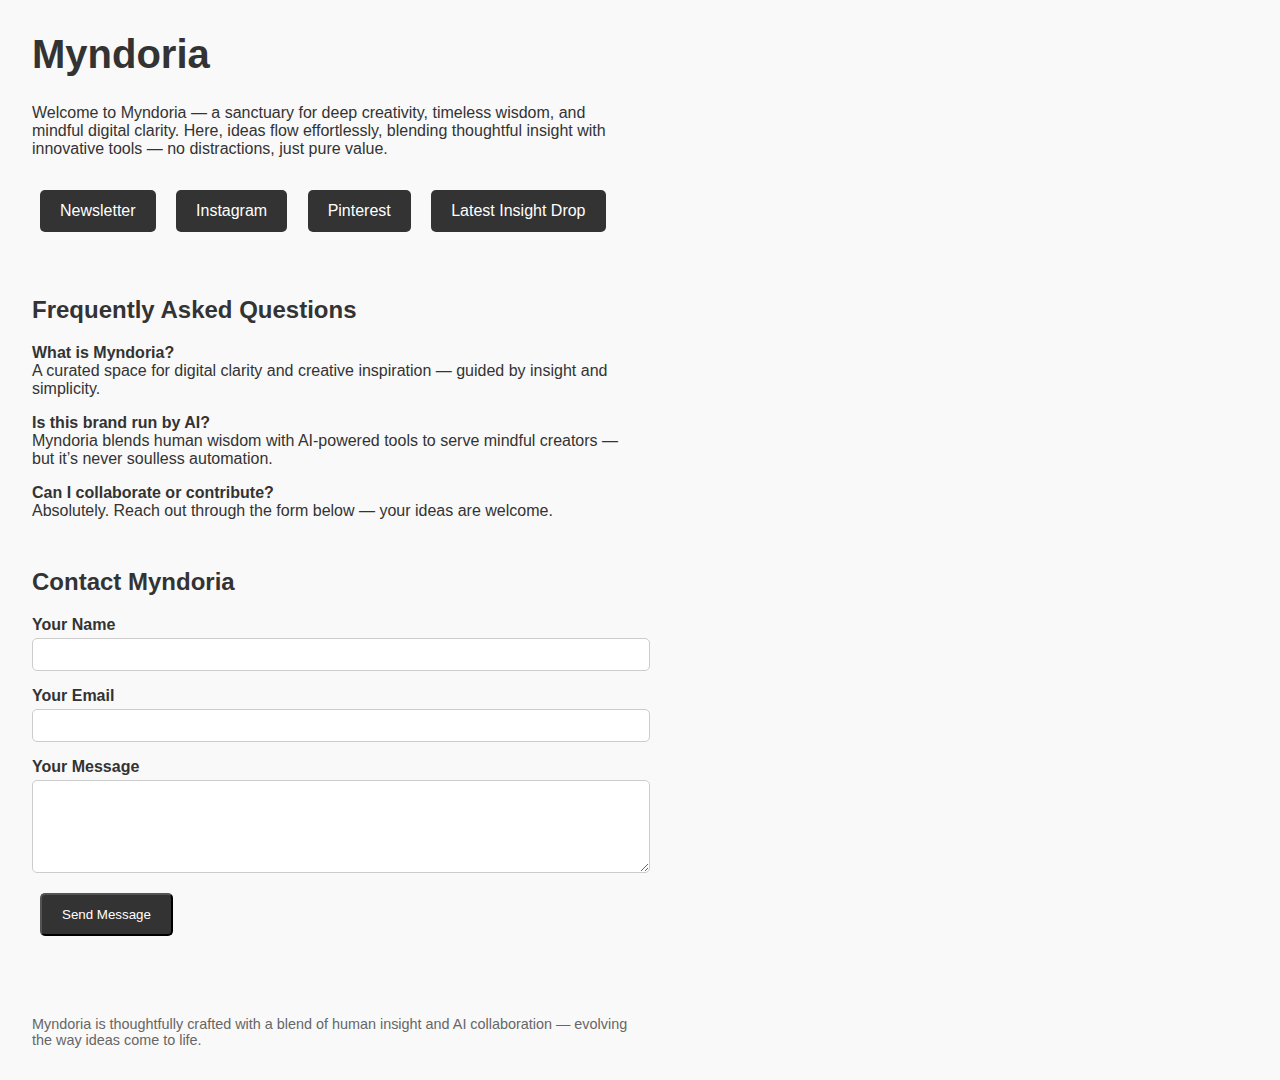
<file: Index.html>
<!DOCTYPE html>
<html lang="en">
<head>
    <meta charset="UTF-8" />
    <meta name="viewport" content="width=device-width, initial-scale=1.0"/>
    <title>Myndoria</title>
    <style>
        body { font-family: sans-serif; margin: 2rem; background: #f9f9f9; color: #333; }
        h1 { font-size: 2.5rem; }
        p.intro { max-width: 600px; margin-top: 1rem; }
        .buttons a, .form-submit { display: inline-block; margin: 1rem 0.5rem; padding: 0.75rem 1.25rem; background: #333; color: #fff; text-decoration: none; border-radius: 5px; }
        .faq, form, footer { margin-top: 3rem; max-width: 600px; }
        label { display: block; margin-top: 1rem; font-weight: bold; }
        input, textarea { width: 100%; padding: 0.5rem; margin-top: 0.25rem; border: 1px solid #ccc; border-radius: 5px; }
        footer { margin-top: 4rem; font-size: 0.9rem; color: #666; }
    </style>
</head>
<body>
    <h1>Myndoria</h1>
    <p class="intro">
        Welcome to Myndoria — a sanctuary for deep creativity, timeless wisdom, and mindful digital clarity.
        Here, ideas flow effortlessly, blending thoughtful insight with innovative tools — no distractions, just pure value.
    </p>

    <div class="buttons">
        <a href="#">Newsletter</a>
        <a href="#">Instagram</a>
        <a href="#">Pinterest</a>
        <a href="#">Latest Insight Drop</a>
    </div>

    <section class="faq" aria-label="Frequently Asked Questions">
        <h2>Frequently Asked Questions</h2>
        <p><strong>What is Myndoria?</strong><br>A curated space for digital clarity and creative inspiration — guided by insight and simplicity.</p>
        <p><strong>Is this brand run by AI?</strong><br>Myndoria blends human wisdom with AI-powered tools to serve mindful creators — but it’s never soulless automation.</p>
        <p><strong>Can I collaborate or contribute?</strong><br>Absolutely. Reach out through the form below — your ideas are welcome.</p>
    </section>

    <form action="https://formsubmit.co/Myndoria@yahoo.com" method="POST">
        <h2>Contact Myndoria</h2>
        <label for="name">Your Name</label>
        <input type="text" id="name" name="name" required>

        <label for="email">Your Email</label>
        <input type="email" id="email" name="email" required>

        <label for="message">Your Message</label>
        <textarea id="message" name="message" rows="5" required></textarea>

        <input type="hidden" name="_captcha" value="false">
        <input type="hidden" name="_next" value="https://myndoria.github.io/thank-you.html">

        <button type="submit" class="form-submit">Send Message</button>
    </form>

    <footer>
        Myndoria is thoughtfully crafted with a blend of human insight and AI collaboration — evolving the way ideas come to life.
    </footer>
</body>
</html>
</file>
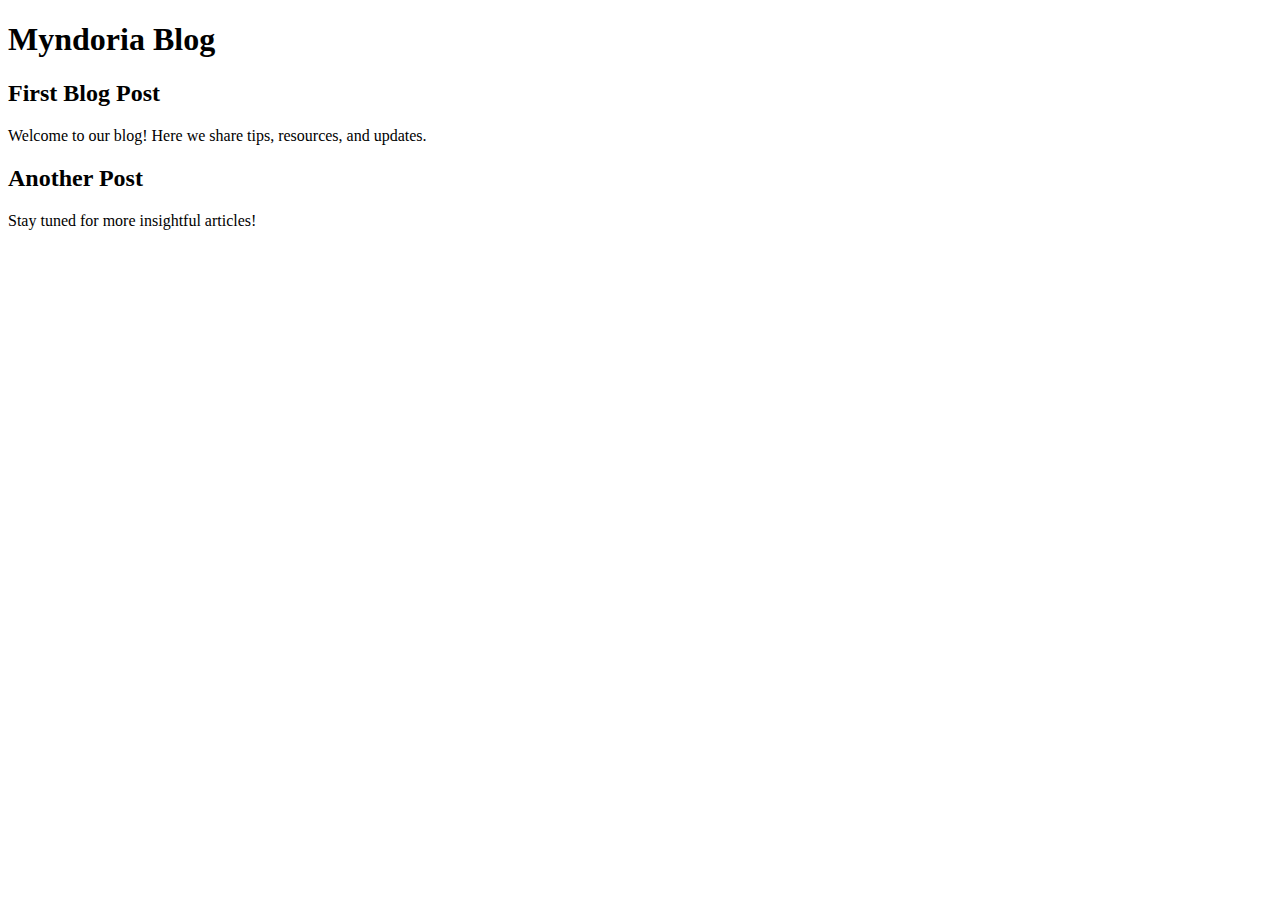
<file: blog.html>
<!DOCTYPE html>
<html lang="en">
<head>
<meta charset="UTF-8">
<meta name="viewport" content="width=device-width, initial-scale=1.0">
<title>Myndoria Blog</title>
<link rel="stylesheet" href="styles.css">
</head>
<body>
<header>
<h1>Myndoria Blog</h1>
</header>
<main>
<article>
<h2>First Blog Post</h2>
<p>Welcome to our blog! Here we share tips, resources, and updates.</p>
</article>
<article>
<h2>Another Post</h2>
<p>Stay tuned for more insightful articles!</p>
</article>
</main>
</body>
</html>
</file>
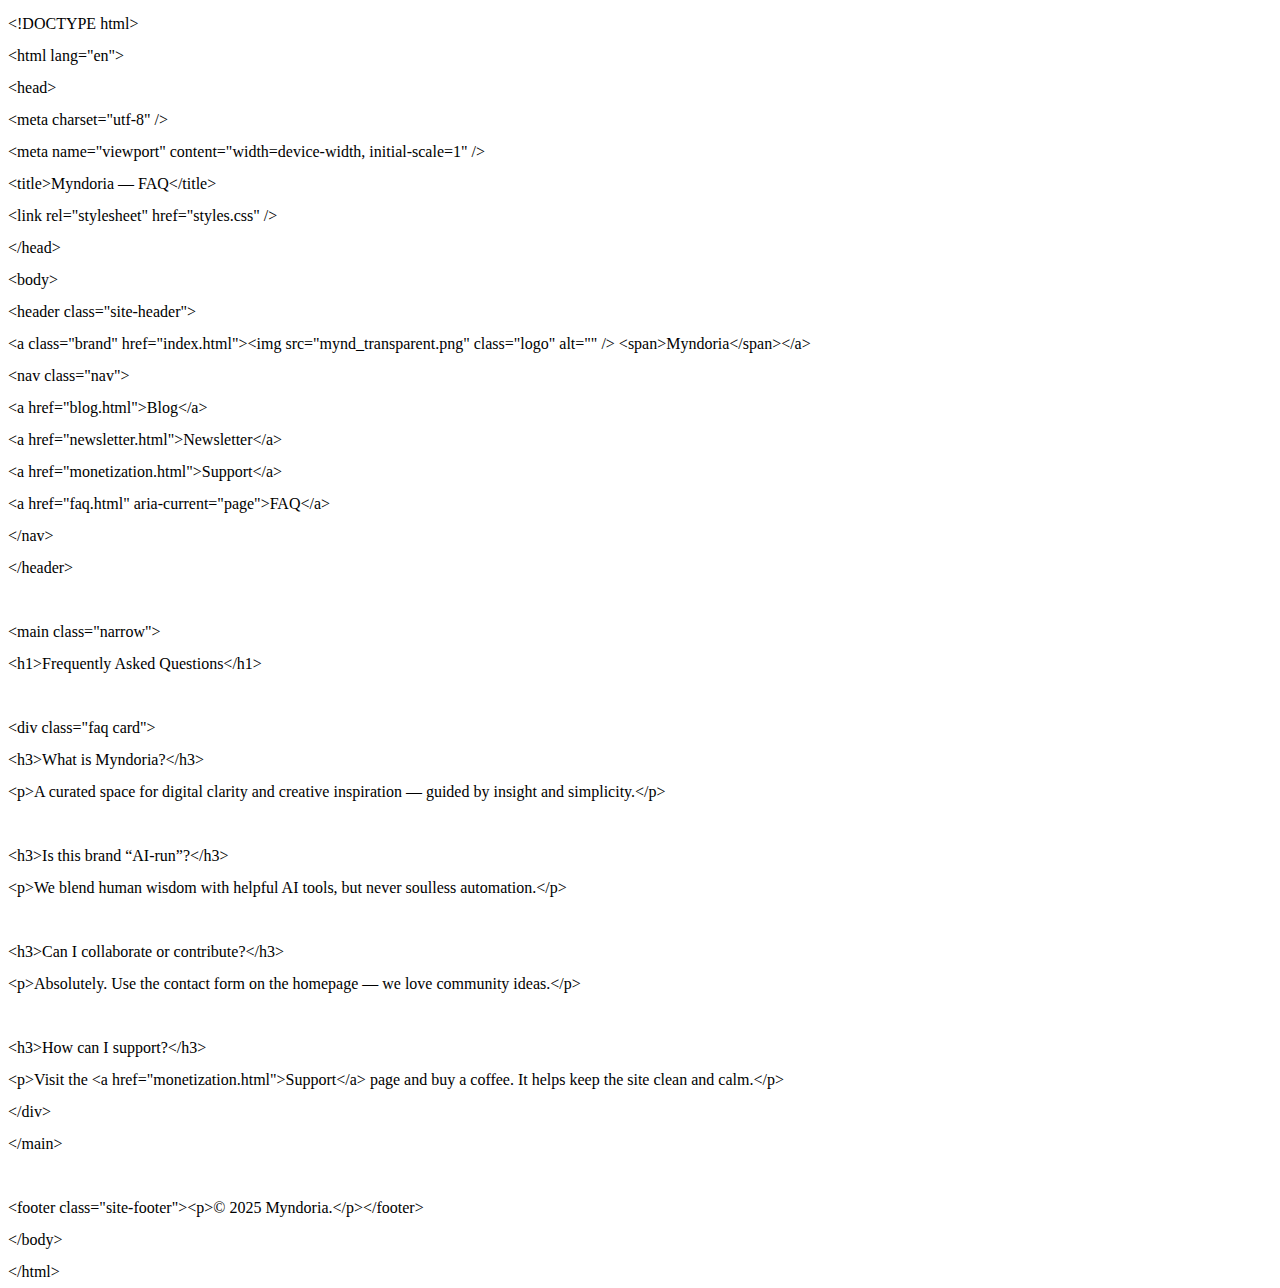
<file: FAQ.html>
<!DOCTYPE html>
<html>
<head>
	<meta http-equiv="content-type" content="text/html; charset=utf-8"/>
	<title></title>
	<meta name="generator" content="LibreOffice 24.8.5.2 (Windows)"/>
	<meta name="created" content="2025-08-25T00:04:25.929000000"/>
	<meta name="changed" content="2025-08-25T00:04:49.547000000"/>
	<style type="text/css">
		@page { margin: 0.79in }
		p { line-height: 115%; margin-bottom: 0.1in }
	</style>
</head>
<body lang="en-US" dir="ltr"><p style="line-height: 100%; margin-bottom: 0in">
&lt;!DOCTYPE html&gt;</p>
<p style="line-height: 100%; margin-bottom: 0in">&lt;html lang=&quot;en&quot;&gt;</p>
<p style="line-height: 100%; margin-bottom: 0in">&lt;head&gt;</p>
<p style="line-height: 100%; margin-bottom: 0in">  &lt;meta
charset=&quot;utf-8&quot; /&gt;</p>
<p style="line-height: 100%; margin-bottom: 0in">  &lt;meta
name=&quot;viewport&quot; content=&quot;width=device-width,
initial-scale=1&quot; /&gt;</p>
<p style="line-height: 100%; margin-bottom: 0in">  &lt;title&gt;Myndoria
— FAQ&lt;/title&gt;</p>
<p style="line-height: 100%; margin-bottom: 0in">  &lt;link
rel=&quot;stylesheet&quot; href=&quot;styles.css&quot; /&gt;</p>
<p style="line-height: 100%; margin-bottom: 0in">&lt;/head&gt;</p>
<p style="line-height: 100%; margin-bottom: 0in">&lt;body&gt;</p>
<p style="line-height: 100%; margin-bottom: 0in">  &lt;header
class=&quot;site-header&quot;&gt;</p>
<p style="line-height: 100%; margin-bottom: 0in">    &lt;a
class=&quot;brand&quot; href=&quot;index.html&quot;&gt;&lt;img
src=&quot;mynd_transparent.png&quot; class=&quot;logo&quot; alt=&quot;&quot;
/&gt; &lt;span&gt;Myndoria&lt;/span&gt;&lt;/a&gt;</p>
<p style="line-height: 100%; margin-bottom: 0in">    &lt;nav
class=&quot;nav&quot;&gt;</p>
<p style="line-height: 100%; margin-bottom: 0in">      &lt;a
href=&quot;blog.html&quot;&gt;Blog&lt;/a&gt;</p>
<p style="line-height: 100%; margin-bottom: 0in">      &lt;a
href=&quot;newsletter.html&quot;&gt;Newsletter&lt;/a&gt;</p>
<p style="line-height: 100%; margin-bottom: 0in">      &lt;a
href=&quot;monetization.html&quot;&gt;Support&lt;/a&gt;</p>
<p style="line-height: 100%; margin-bottom: 0in">      &lt;a
href=&quot;faq.html&quot; aria-current=&quot;page&quot;&gt;FAQ&lt;/a&gt;</p>
<p style="line-height: 100%; margin-bottom: 0in">    &lt;/nav&gt;</p>
<p style="line-height: 100%; margin-bottom: 0in">  &lt;/header&gt;</p>
<p style="line-height: 100%; margin-bottom: 0in"><br/>

</p>
<p style="line-height: 100%; margin-bottom: 0in">  &lt;main
class=&quot;narrow&quot;&gt;</p>
<p style="line-height: 100%; margin-bottom: 0in">    &lt;h1&gt;Frequently
Asked Questions&lt;/h1&gt;</p>
<p style="line-height: 100%; margin-bottom: 0in"><br/>

</p>
<p style="line-height: 100%; margin-bottom: 0in">    &lt;div
class=&quot;faq card&quot;&gt;</p>
<p style="line-height: 100%; margin-bottom: 0in">      &lt;h3&gt;What
is Myndoria?&lt;/h3&gt;</p>
<p style="line-height: 100%; margin-bottom: 0in">      &lt;p&gt;A
curated space for digital clarity and creative inspiration — guided
by insight and simplicity.&lt;/p&gt;</p>
<p style="line-height: 100%; margin-bottom: 0in"><br/>

</p>
<p style="line-height: 100%; margin-bottom: 0in">      &lt;h3&gt;Is
this brand “AI-run”?&lt;/h3&gt;</p>
<p style="line-height: 100%; margin-bottom: 0in">      &lt;p&gt;We
blend human wisdom with helpful AI tools, but never soulless
automation.&lt;/p&gt;</p>
<p style="line-height: 100%; margin-bottom: 0in"><br/>

</p>
<p style="line-height: 100%; margin-bottom: 0in">      &lt;h3&gt;Can
I collaborate or contribute?&lt;/h3&gt;</p>
<p style="line-height: 100%; margin-bottom: 0in">      &lt;p&gt;Absolutely.
Use the contact form on the homepage — we love community ideas.&lt;/p&gt;</p>
<p style="line-height: 100%; margin-bottom: 0in"><br/>

</p>
<p style="line-height: 100%; margin-bottom: 0in">      &lt;h3&gt;How
can I support?&lt;/h3&gt;</p>
<p style="line-height: 100%; margin-bottom: 0in">      &lt;p&gt;Visit
the &lt;a href=&quot;monetization.html&quot;&gt;Support&lt;/a&gt;
page and buy a coffee. It helps keep the site clean and calm.&lt;/p&gt;</p>
<p style="line-height: 100%; margin-bottom: 0in">    &lt;/div&gt;</p>
<p style="line-height: 100%; margin-bottom: 0in">  &lt;/main&gt;</p>
<p style="line-height: 100%; margin-bottom: 0in"><br/>

</p>
<p style="line-height: 100%; margin-bottom: 0in">  &lt;footer
class=&quot;site-footer&quot;&gt;&lt;p&gt;© 2025
Myndoria.&lt;/p&gt;&lt;/footer&gt;</p>
<p style="line-height: 100%; margin-bottom: 0in">&lt;/body&gt;</p>
<p style="line-height: 100%; margin-bottom: 0in">&lt;/html&gt;</p>
</body>
</html>
</file>
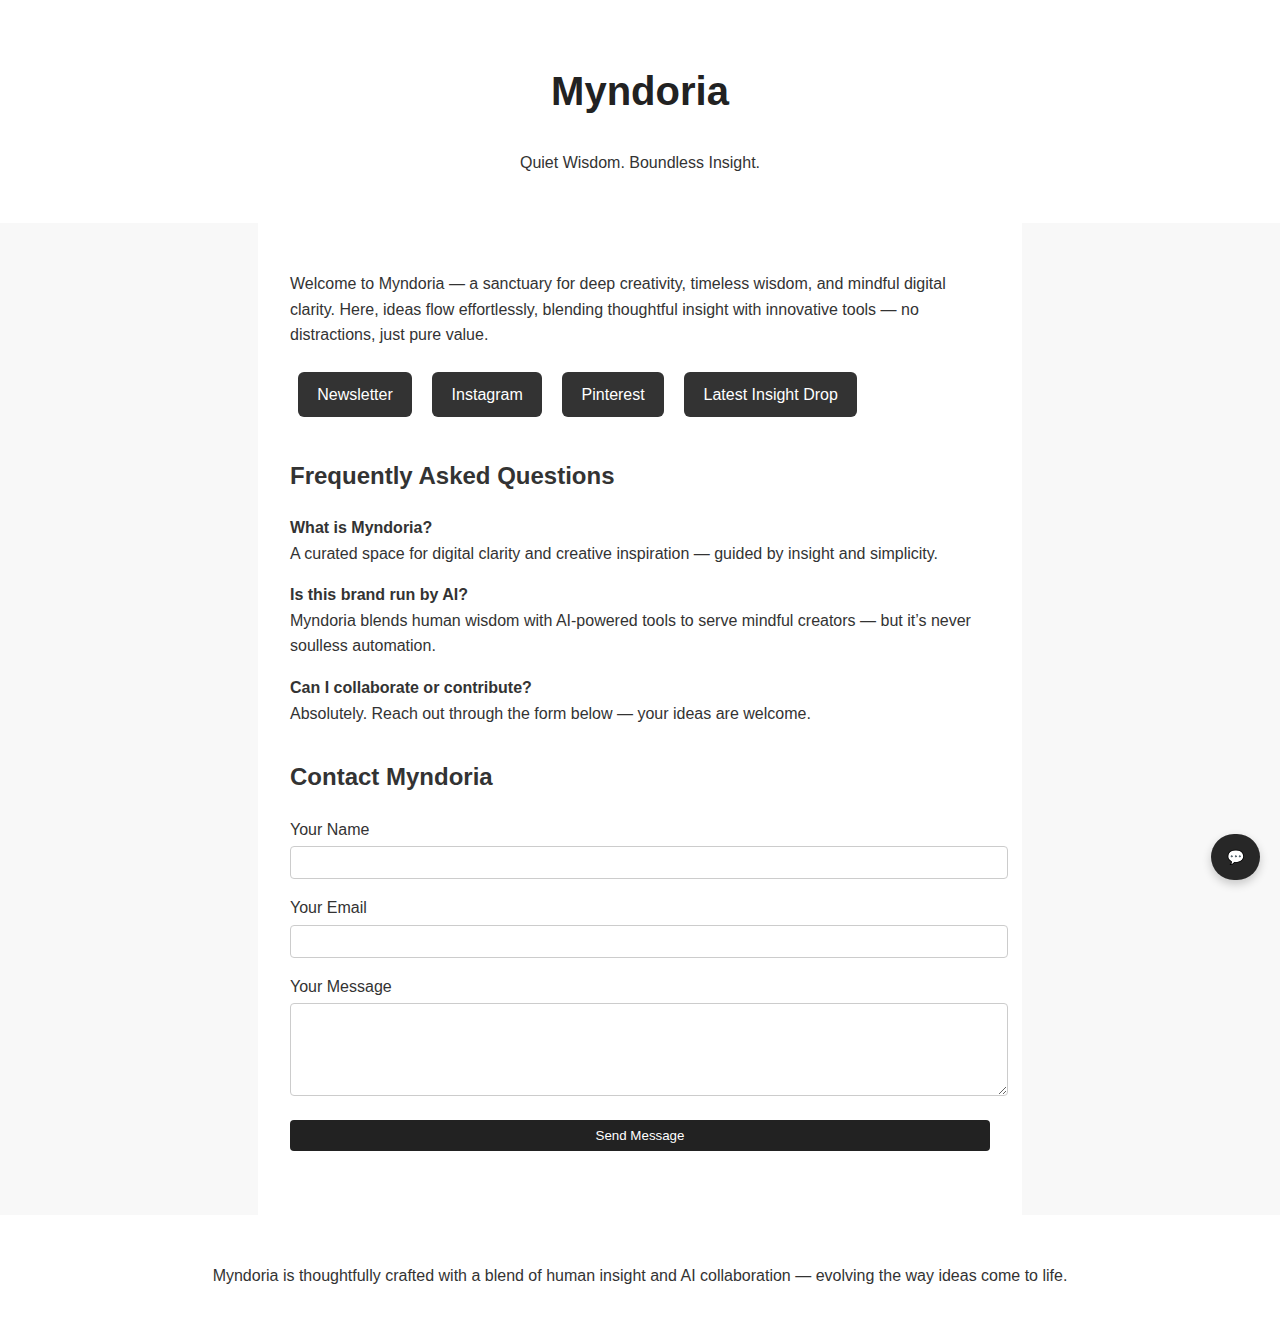
<file: index (2).html>
<!DOCTYPE html>
<html lang="="en">
<head>
  <meta charset="UTF-8" />
  <meta name="viewport" content="width=device-width, initial-scale=1.0" />
  <title>Myndoria</title>
  <style>
    body {
      font-family: 'Segoe UI', sans-serif;
      margin: 0;
      padding: 0;
      background: #f8f8f8;
      color: #333;
      line-height: 1.6;
    }
    header, footer {
      text-align: center;
      padding: 2rem;
      background-color: #fff;
    }
    main {
      padding: 2rem;
      max-width: 700px;
      margin: auto;
      background: #fff;
    }
    h1 {
      font-size: 2.5rem;
      color: #222;
    }
    a.button {
      display: inline-block;
      margin: 0.5rem;
      padding: 0.6rem 1.2rem;
      background: #333;
      color: #fff;
      text-decoration: none;
      border-radius: 6px;
      transition: background 0.3s ease;
    }
    a.button:hover {
      background: #555;
    }
    ul {
      list-style: none;
      padding: 0;
    }
    section {
      margin-bottom: 2rem;
    }
    label {
      display: block;
      margin-top: 1rem;
    }
    input, textarea {
      width: 100%;
      padding: 0.5rem;
      margin-top: 0.25rem;
      border: 1px solid #ccc;
      border-radius: 4px;
    }
    input[type="submit"] {
      background: #222;
      color: #fff;
      border: none;
      margin-top: 1rem;
      cursor: pointer;
    }
    input[type="submit"]:hover {
      background: #444;
    }
    #contact-helper {
      position: fixed;
      bottom: 20px;
      right: 20px;
      background: #272727;
      color: white;
      padding: 12px 16px;
      border-radius: 30px;
      font-size: 14px;
      cursor: pointer;
      box-shadow: 0 4px 10px rgba(0, 0, 0, 0.2);
      z-index: 1000;
      transition: transform 0.3s ease;
    }
    #contact-helper:hover {
      transform: scale(1.05);
    }
    #helper-message {
      display: none;
      position: fixed;
      bottom: 70px;
      right: 20px;
      background: #ffffff;
      color: #333;
      padding: 12px 16px;
      border-radius: 10px;
      box-shadow: 0 4px 12px rgba(0,0,0,0.15);
      font-size: 13px;
      max-width: 200px;
      z-index: 999;
    }
  </style>
</head>
<body>
  <header>
    <h1>Myndoria</h1>
    <p>Quiet Wisdom. Boundless Insight.</p>
  </header>
  <main>
    <section>
      <p>Welcome to Myndoria — a sanctuary for deep creativity, timeless wisdom, and mindful digital clarity. Here, ideas flow effortlessly, blending thoughtful insight with innovative tools — no distractions, just pure value.</p>
      <a class="button" href="#">Newsletter</a>
      <a class="button" href="#">Instagram</a>
      <a class="button" href="#">Pinterest</a>
      <a class="button" href="#">Latest Insight Drop</a>
    </section>

    <section>
      <h2>Frequently Asked Questions</h2>
      <p><strong>What is Myndoria?</strong><br>A curated space for digital clarity and creative inspiration — guided by insight and simplicity.</p>
      <p><strong>Is this brand run by AI?</strong><br>Myndoria blends human wisdom with AI-powered tools to serve mindful creators — but it’s never soulless automation.</p>
      <p><strong>Can I collaborate or contribute?</strong><br>Absolutely. Reach out through the form below — your ideas are welcome.</p>
    </section>

    <section id="contact">
      <h2>Contact Myndoria</h2>
      <form action="https://formsubmit.co/Myndoria@yahoo.com" method="POST">
        <input type="hidden" name="_next" value="thank-you.html">
        <label for="name">Your Name</label>
        <input type="text" name="name" required>
        <label for="email">Your Email</label>
        <input type="email" name="email" required>
        <label for="message">Your Message</label>
        <textarea name="message" rows="5" required></textarea>
        <input type="submit" value="Send Message">
      </form>
    </section>
  </main>
  <footer>
    <p>Myndoria is thoughtfully crafted with a blend of human insight and AI collaboration — evolving the way ideas come to life.</p>
  </footer>

  <div id="helper-message">Have a thought or question?<br>I’m here when you’re ready.</div>
  <div id="contact-helper">💬</div>

  <script>
    const contactHelper = document.getElementById('contact-helper');
    const helperMessage = document.getElementById('helper-message');
    setTimeout(() => {
      helperMessage.style.display = 'block';
    }, 4000);
    contactHelper.onclick = () => {
      document.getElementById('contact').scrollIntoView({ behavior: 'smooth' });
    };
  </script>
</body>
</html>
</file>
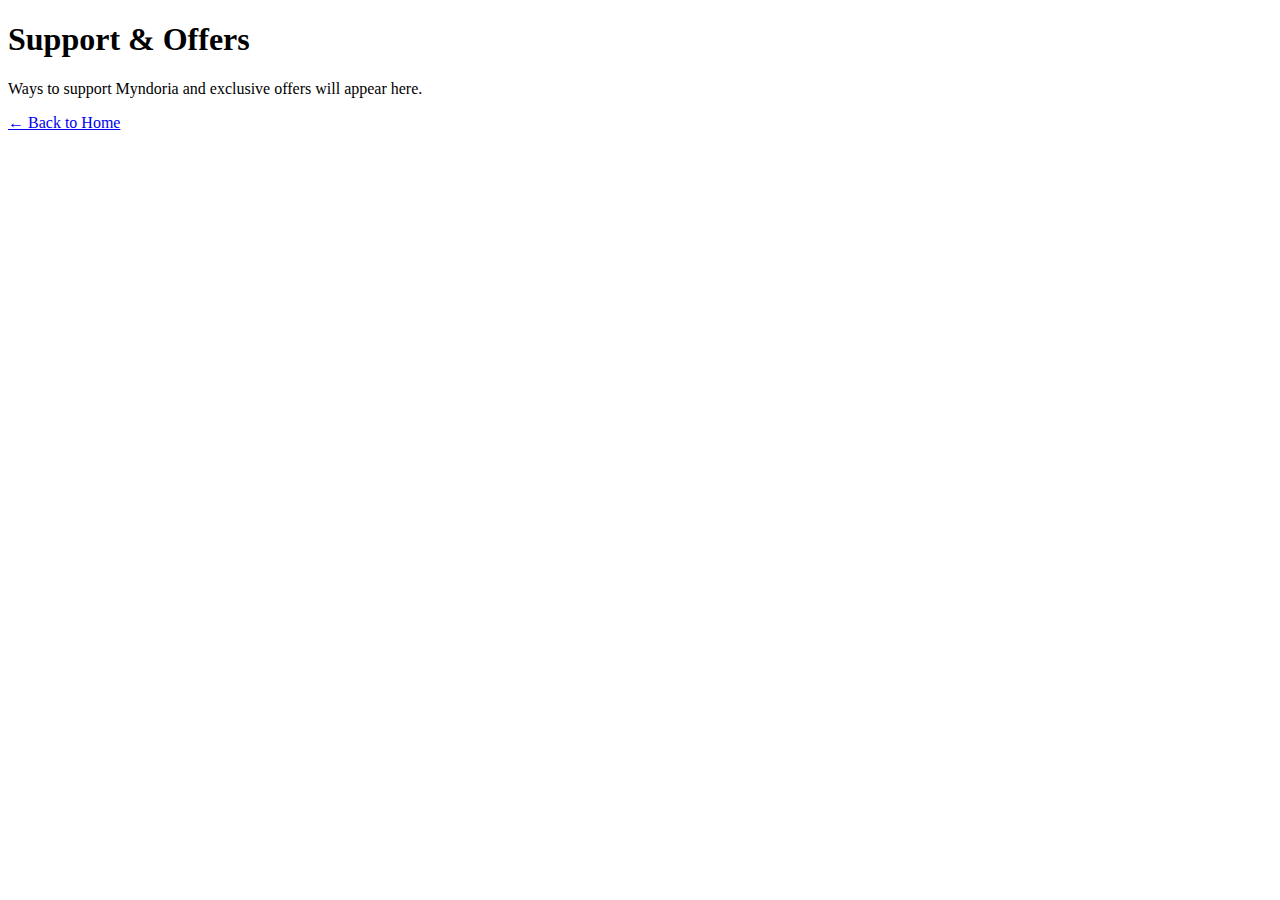
<file: monetization.html>
<!DOCTYPE html>
<html lang="en">
<head>
  <meta charset="UTF-8">
  <meta name="viewport" content="width=device-width, initial-scale=1.0">
  <title>Support Myndoria</title>
</head>
<body>
  <h1>Support & Offers</h1>
  <p>Ways to support Myndoria and exclusive offers will appear here.</p>
  <a href="index.html">← Back to Home</a>
</body>
</html>
</file>
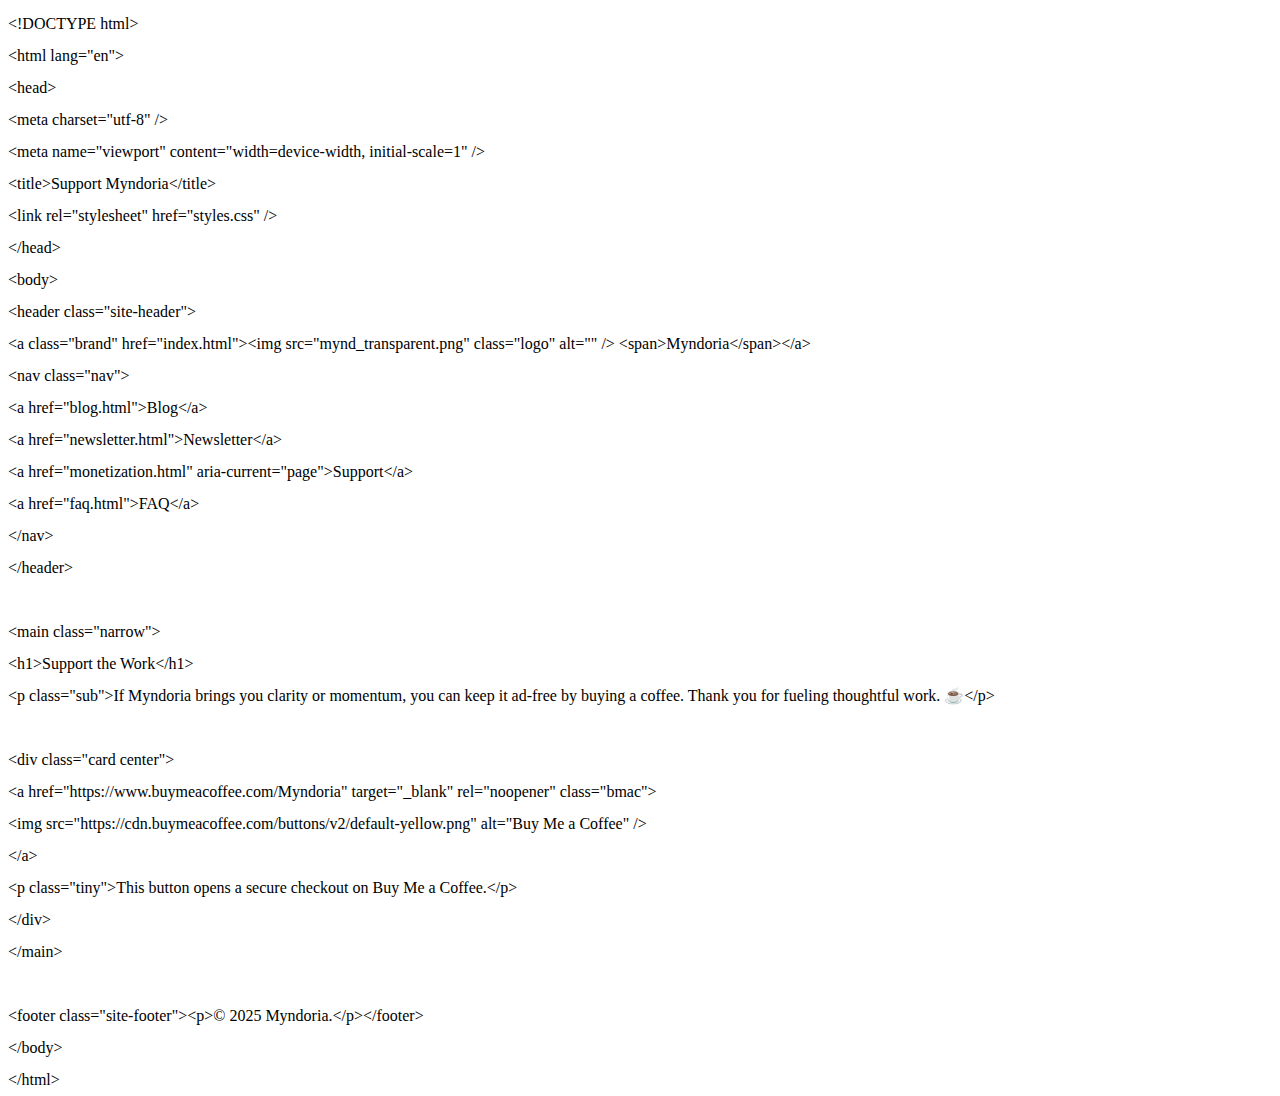
<file: Monetization.html>
<!DOCTYPE html>
<html>
<head>
	<meta http-equiv="content-type" content="text/html; charset=utf-8"/>
	<title></title>
	<meta name="generator" content="LibreOffice 24.8.5.2 (Windows)"/>
	<meta name="created" content="2025-08-25T00:01:38.003000000"/>
	<meta name="changed" content="2025-08-25T00:02:48.702000000"/>
	<style type="text/css">
		@page { margin: 0.79in }
		p { line-height: 115%; margin-bottom: 0.1in }
	</style>
</head>
<body lang="en-US" dir="ltr"><p style="line-height: 100%; margin-bottom: 0in">
&lt;!DOCTYPE html&gt;</p>
<p style="line-height: 100%; margin-bottom: 0in">&lt;html lang=&quot;en&quot;&gt;</p>
<p style="line-height: 100%; margin-bottom: 0in">&lt;head&gt;</p>
<p style="line-height: 100%; margin-bottom: 0in">  &lt;meta
charset=&quot;utf-8&quot; /&gt;</p>
<p style="line-height: 100%; margin-bottom: 0in">  &lt;meta
name=&quot;viewport&quot; content=&quot;width=device-width,
initial-scale=1&quot; /&gt;</p>
<p style="line-height: 100%; margin-bottom: 0in">  &lt;title&gt;Support
Myndoria&lt;/title&gt;</p>
<p style="line-height: 100%; margin-bottom: 0in">  &lt;link
rel=&quot;stylesheet&quot; href=&quot;styles.css&quot; /&gt;</p>
<p style="line-height: 100%; margin-bottom: 0in">&lt;/head&gt;</p>
<p style="line-height: 100%; margin-bottom: 0in">&lt;body&gt;</p>
<p style="line-height: 100%; margin-bottom: 0in">  &lt;header
class=&quot;site-header&quot;&gt;</p>
<p style="line-height: 100%; margin-bottom: 0in">    &lt;a
class=&quot;brand&quot; href=&quot;index.html&quot;&gt;&lt;img
src=&quot;mynd_transparent.png&quot; class=&quot;logo&quot; alt=&quot;&quot;
/&gt; &lt;span&gt;Myndoria&lt;/span&gt;&lt;/a&gt;</p>
<p style="line-height: 100%; margin-bottom: 0in">    &lt;nav
class=&quot;nav&quot;&gt;</p>
<p style="line-height: 100%; margin-bottom: 0in">      &lt;a
href=&quot;blog.html&quot;&gt;Blog&lt;/a&gt;</p>
<p style="line-height: 100%; margin-bottom: 0in">      &lt;a
href=&quot;newsletter.html&quot;&gt;Newsletter&lt;/a&gt;</p>
<p style="line-height: 100%; margin-bottom: 0in">      &lt;a
href=&quot;monetization.html&quot; aria-current=&quot;page&quot;&gt;Support&lt;/a&gt;</p>
<p style="line-height: 100%; margin-bottom: 0in">      &lt;a
href=&quot;faq.html&quot;&gt;FAQ&lt;/a&gt;</p>
<p style="line-height: 100%; margin-bottom: 0in">    &lt;/nav&gt;</p>
<p style="line-height: 100%; margin-bottom: 0in">  &lt;/header&gt;</p>
<p style="line-height: 100%; margin-bottom: 0in"><br/>

</p>
<p style="line-height: 100%; margin-bottom: 0in">  &lt;main
class=&quot;narrow&quot;&gt;</p>
<p style="line-height: 100%; margin-bottom: 0in">    &lt;h1&gt;Support
the Work&lt;/h1&gt;</p>
<p style="line-height: 100%; margin-bottom: 0in">    &lt;p
class=&quot;sub&quot;&gt;If Myndoria brings you clarity or momentum,
you can keep it ad-free by buying a coffee. Thank you for fueling
thoughtful work. ☕&lt;/p&gt;</p>
<p style="line-height: 100%; margin-bottom: 0in"><br/>

</p>
<p style="line-height: 100%; margin-bottom: 0in">    &lt;div
class=&quot;card center&quot;&gt;</p>
<p style="line-height: 100%; margin-bottom: 0in">      &lt;a
href=&quot;https://www.buymeacoffee.com/Myndoria&quot;
target=&quot;_blank&quot; rel=&quot;noopener&quot; class=&quot;bmac&quot;&gt;</p>
<p style="line-height: 100%; margin-bottom: 0in">        &lt;img
src=&quot;https://cdn.buymeacoffee.com/buttons/v2/default-yellow.png&quot;
alt=&quot;Buy Me a Coffee&quot; /&gt;</p>
<p style="line-height: 100%; margin-bottom: 0in">      &lt;/a&gt;</p>
<p style="line-height: 100%; margin-bottom: 0in">      &lt;p
class=&quot;tiny&quot;&gt;This button opens a secure checkout on Buy
Me a Coffee.&lt;/p&gt;</p>
<p style="line-height: 100%; margin-bottom: 0in">    &lt;/div&gt;</p>
<p style="line-height: 100%; margin-bottom: 0in">  &lt;/main&gt;</p>
<p style="line-height: 100%; margin-bottom: 0in"><br/>

</p>
<p style="line-height: 100%; margin-bottom: 0in">  &lt;footer
class=&quot;site-footer&quot;&gt;&lt;p&gt;© 2025
Myndoria.&lt;/p&gt;&lt;/footer&gt;</p>
<p style="line-height: 100%; margin-bottom: 0in">&lt;/body&gt;</p>
<p style="line-height: 100%; margin-bottom: 0in">&lt;/html&gt;</p>
</body>
</html>
</file>
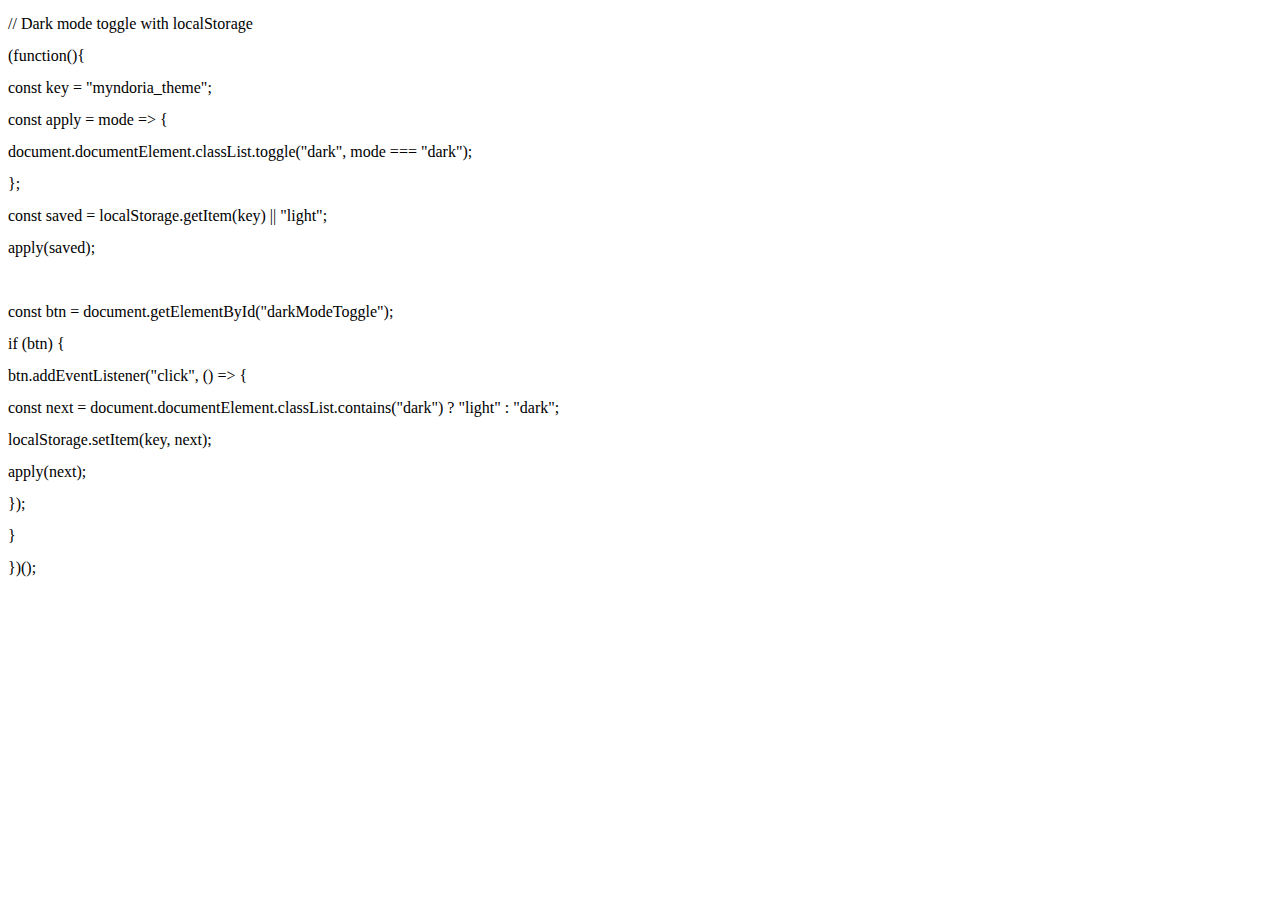
<file: Script.html>
<!DOCTYPE html>
<html>
<head>
	<meta http-equiv="content-type" content="text/html; charset=utf-8"/>
	<title></title>
	<meta name="generator" content="LibreOffice 24.8.5.2 (Windows)"/>
	<meta name="created" content="2025-08-25T00:11:10.445000000"/>
	<meta name="changed" content="2025-08-25T00:12:34.462000000"/>
	<style type="text/css">
		@page { margin: 0.79in }
		p { line-height: 115%; margin-bottom: 0.1in }
	</style>
</head>
<body lang="en-US" dir="ltr"><p style="line-height: 100%; margin-bottom: 0in">
// Dark mode toggle with localStorage</p>
<p style="line-height: 100%; margin-bottom: 0in">(function(){</p>
<p style="line-height: 100%; margin-bottom: 0in">  const key =
&quot;myndoria_theme&quot;;</p>
<p style="line-height: 100%; margin-bottom: 0in">  const apply = mode
=&gt; {</p>
<p style="line-height: 100%; margin-bottom: 0in">   
document.documentElement.classList.toggle(&quot;dark&quot;, mode ===
&quot;dark&quot;);</p>
<p style="line-height: 100%; margin-bottom: 0in">  };</p>
<p style="line-height: 100%; margin-bottom: 0in">  const saved =
localStorage.getItem(key) || &quot;light&quot;;</p>
<p style="line-height: 100%; margin-bottom: 0in">  apply(saved);</p>
<p style="line-height: 100%; margin-bottom: 0in"><br/>

</p>
<p style="line-height: 100%; margin-bottom: 0in">  const btn =
document.getElementById(&quot;darkModeToggle&quot;);</p>
<p style="line-height: 100%; margin-bottom: 0in">  if (btn) {</p>
<p style="line-height: 100%; margin-bottom: 0in">   
btn.addEventListener(&quot;click&quot;, () =&gt; {</p>
<p style="line-height: 100%; margin-bottom: 0in">      const next =
document.documentElement.classList.contains(&quot;dark&quot;) ?
&quot;light&quot; : &quot;dark&quot;;</p>
<p style="line-height: 100%; margin-bottom: 0in">     
localStorage.setItem(key, next);</p>
<p style="line-height: 100%; margin-bottom: 0in">      apply(next);</p>
<p style="line-height: 100%; margin-bottom: 0in">    });</p>
<p style="line-height: 100%; margin-bottom: 0in">  }</p>
<p style="line-height: 100%; margin-bottom: 0in">})();</p>
</body>
</html>
</file>
<file: styles.css>
/* styles.css content */
</file>
